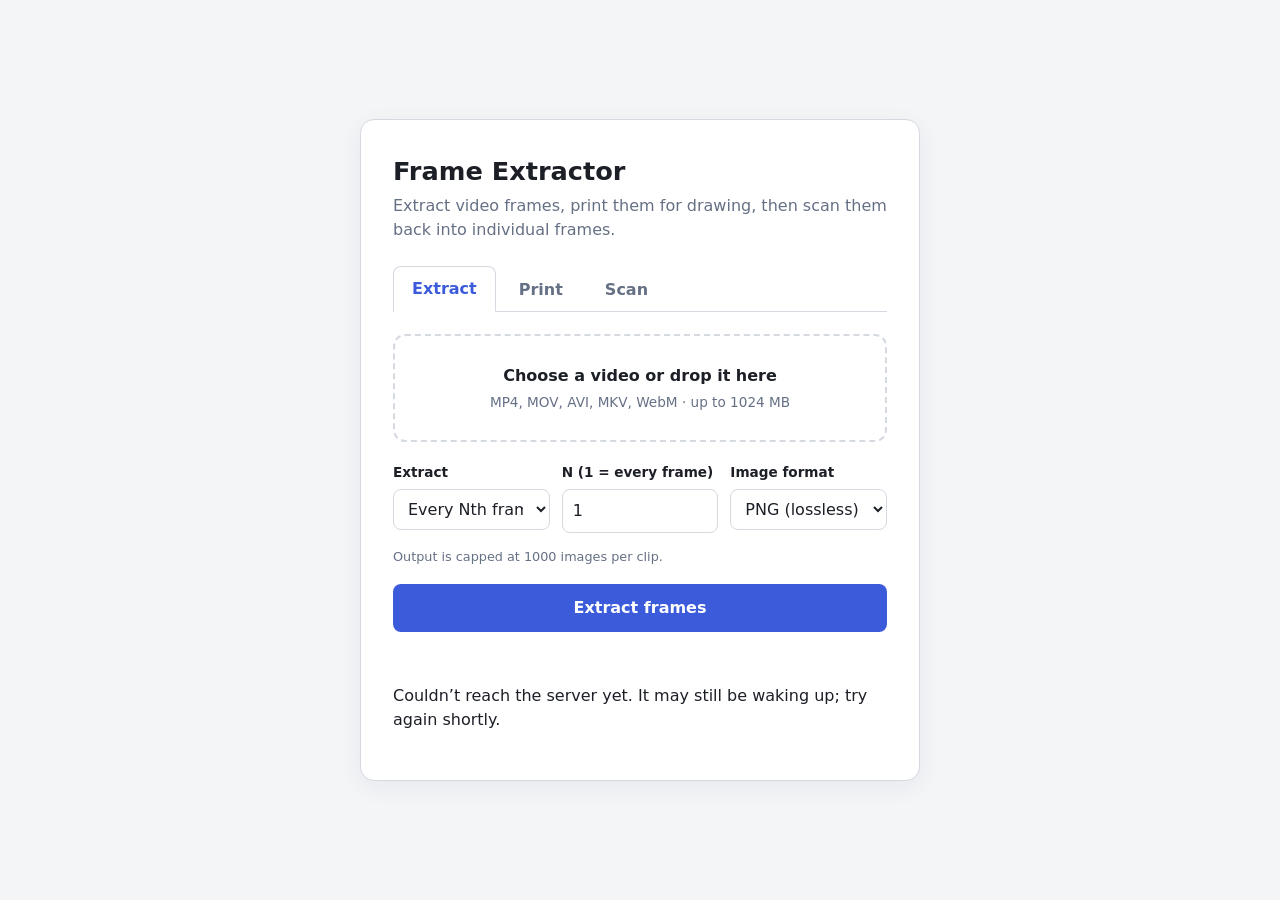
<file: docs/index.html>
<!DOCTYPE html>
<html lang="en">
<head>
  <meta charset="utf-8">
  <meta name="viewport" content="width=device-width, initial-scale=1">
  <title>Frame Extractor</title>
  <link rel="icon" href="data:,">
  <link rel="stylesheet" href="style.css">
</head>
<body>
  <main class="card">
    <h1>Frame Extractor</h1>
    <p class="lead">Extract video frames, print them for drawing, then scan them back into individual frames.</p>

    <div class="tabs" role="tablist" aria-label="Sections">
      <button type="button" role="tab" id="tab-extract" data-tab="extract"
              aria-controls="panel-extract" aria-selected="true">Extract</button>
      <button type="button" role="tab" id="tab-print" data-tab="print"
              aria-controls="panel-print" aria-selected="false" tabindex="-1">Print</button>
      <button type="button" role="tab" id="tab-scan" data-tab="scan"
              aria-controls="panel-scan" aria-selected="false" tabindex="-1">Scan</button>
    </div>

    <!-- ============ Extract tab ============ -->
    <section id="panel-extract" role="tabpanel" aria-labelledby="tab-extract">
      <form id="form" enctype="multipart/form-data" novalidate>
        <label class="dropzone" id="dropzone" for="video">
          <input type="file" id="video" name="video" accept="video/*,.mkv" required>
          <span class="dz-title" id="dz-title">Choose a video or drop it here</span>
          <span class="dz-hint">MP4, MOV, AVI, MKV, WebM &middot; up to <span id="max-mb">1024</span> MB</span>
        </label>

        <div class="row">
          <div class="field">
            <label for="mode">Extract</label>
            <select id="mode" name="mode">
              <option value="every">Every Nth frame</option>
              <option value="fps">Frames per second</option>
            </select>
          </div>

          <div class="field">
            <label for="value" id="value-label">N (1 = every frame)</label>
            <input type="number" id="value" name="value" value="1" min="0.1" step="any">
          </div>

          <div class="field">
            <label for="format">Image format</label>
            <select id="format" name="format">
              <option value="png">PNG (lossless)</option>
              <option value="jpg">JPG (smaller)</option>
            </select>
          </div>
        </div>

        <p class="note">Output is capped at <span id="max-frames">1000</span> images per clip.</p>

        <button type="submit" id="submit">Extract frames</button>

        <div class="progress" id="progress" hidden>
          <div class="bar"><div class="fill" id="fill"></div></div>
          <p id="status"></p>
        </div>

        <p class="message" id="message" role="status" aria-live="polite"></p>
        <button type="button" class="secondary" id="go-print" hidden>Print these frames &rarr;</button>
        <p class="server-status" id="server-status"></p>
      </form>
    </section>

    <!-- ============ Print tab ============ -->
    <section id="panel-print" role="tabpanel" aria-labelledby="tab-print" hidden>
      <p class="panel-lead">Lays your frames out nine to a page (3 &times; 3), ready to print.
        Everything happens in your browser; nothing is uploaded. The sheets now include corner registration marks and frame outlines for the Scan tab.</p>

      <div class="print-source">
        <button type="button" class="secondary" id="use-last" disabled>Use my last extraction</button>
        <span class="or">or</span>
        <label class="file-btn secondary" id="print-files-label" for="print-files">
          Choose a frames .zip or images
          <input type="file" id="print-files" class="visually-hidden" accept=".zip,application/zip,image/*" multiple>
        </label>
      </div>

      <p class="print-status" id="print-status" role="status" aria-live="polite">No frames loaded yet.</p>

      <div id="print-options" hidden>
        <div class="row row-4">
          <div class="field">
            <label for="paper">Paper</label>
            <select id="paper">
              <option value="a4">A4</option>
              <option value="letter">US Letter</option>
            </select>
          </div>
          <div class="field">
            <label for="orientation">Orientation</label>
            <select id="orientation">
              <option value="auto">Auto</option>
              <option value="portrait">Portrait</option>
              <option value="landscape">Landscape</option>
            </select>
          </div>
          <div class="field">
            <label for="range-from">First frame</label>
            <input type="number" id="range-from" min="1" step="1" value="1">
          </div>
          <div class="field">
            <label for="range-to">Last frame</label>
            <input type="number" id="range-to" min="1" step="1" value="1">
          </div>
        </div>

        <label class="check"><input type="checkbox" id="show-names" checked> Show the frame name under each picture</label>

        <button type="button" id="print-btn" disabled>Print</button>
        <p class="note">In the print dialog, set margins to <strong>None</strong> and scale to <strong>100%</strong>
          so each page keeps its 3 &times; 3 layout. To save a PDF instead, choose &ldquo;Save as PDF&rdquo; as the printer.</p>
      </div>

      <div id="sheet" class="sheet" aria-label="Print preview"></div>
    </section>

    <!-- ============ Scan tab ============ -->
    <section id="panel-scan" role="tabpanel" aria-labelledby="tab-scan" hidden>
      <p class="panel-lead">Upload <strong>PDFs, photos, or scans</strong> of your printed and drawn-on sheets.
        The website tries four corner squares, then the paper edges, then partial marker detection, and finally a whole-page crop if needed.</p>
      <form id="scan-form" enctype="multipart/form-data">
        <label class="dropzone" for="scan-images" id="scan-dropzone">
          <input type="file" id="scan-images" name="images" accept=".pdf,application/pdf,image/jpeg,image/png,image/webp,.jpg,.jpeg,.png,.webp" multiple required>
          <span class="dz-title" id="scan-file-title">Choose scanned PDFs or photos</span>
          <span class="dz-hint">Multi-page PDF, JPG, PNG or WebP · files sorted by name · PDF pages stay in order</span>
        </label>

        <div class="row">
          <div class="field">
            <label for="scan-paper">Printed paper</label>
            <select id="scan-paper" name="paper">
              <option value="a4">A4</option>
              <option value="letter">US Letter</option>
            </select>
          </div>
          <div class="field">
            <label for="scan-orientation">Page orientation</label>
            <select id="scan-orientation" name="orientation">
              <option value="auto">Auto detect</option>
              <option value="portrait">Portrait</option>
              <option value="landscape">Landscape</option>
            </select>
          </div>
          <div class="field">
            <label for="scan-last-count">Frames on last sheet</label>
            <select id="scan-last-count" name="last_page_frames">
              <option value="9">9 (full)</option>
              <option value="8">8</option><option value="7">7</option>
              <option value="6">6</option><option value="5">5</option>
              <option value="4">4</option><option value="3">3</option>
              <option value="2">2</option><option value="1">1</option>
            </select>
          </div>
        </div>
        <div class="field scan-format">
          <label for="scan-alignment">Alignment method</label>
          <select id="scan-alignment" name="alignment">
            <option value="auto">Auto (recommended, flexible)</option>
            <option value="page">Paper edges / whole page (ignore markers)</option>
            <option value="full">Full image only (already cropped)</option>
            <option value="markers">Four markers only (strict)</option>
          </select>
        </div>
        <div class="field scan-format">
          <label for="scan-format">Output image format</label>
          <select id="scan-format" name="format">
            <option value="png">PNG (lossless)</option>
            <option value="jpg">JPG (smaller ZIP)</option>
          </select>
        </div>
        <p class="note">PDFs can contain multiple marked sheets (one sheet per page). Each JPG/PNG/WebP counts as one sheet. Keep the entire sheet visible when possible. Missing or covered squares no longer automatically fail: the scanner falls back to page edges or full-image alignment. <strong>Check the crops</strong> after fallback alignment. Unmarked pages can work if they use the same 3 × 3 layout.</p>
        <p class="note">Limits: up to <span id="scan-pages-max">110</span> pages total; PDFs up to <span id="scan-pdf-max-mb">1024</span> MB each; images up to <span id="scan-image-max-mb">25</span> MB each. Total upload size is also limited by the server.</p>

        <button type="submit" id="scan-submit">Recover frames from sheets</button>
        <div class="progress" id="scan-progress" hidden>
          <div class="bar"><div class="fill" id="scan-fill"></div></div>
          <p id="scan-status"></p>
        </div>
        <p class="message" id="scan-message" role="status" aria-live="polite"></p>
        <button type="button" class="secondary" id="scan-go-print" hidden>Print recovered frames →</button>
      </form>
    </section>
  </main>

  <script src="config.js"></script>
  <script src="zip.js"></script>
  <script src="app.js"></script>
  <script src="print.js"></script>
  <script src="scan.js"></script>
</body>
</html>
</file>
<file: docs/style.css>
:root {
  --bg: #f4f5f7;
  --card: #ffffff;
  --text: #1c1f26;
  --muted: #667085;
  --border: #d5d9e0;
  --accent: #3b5bdb;
  --accent-dark: #2f49b5;
  --error: #c92a2a;
  --ok: #2b8a3e;
}

* { box-sizing: border-box; }

body {
  margin: 0;
  min-height: 100vh;
  display: flex;
  align-items: center;
  justify-content: center;
  padding: 24px 16px;
  background: var(--bg);
  color: var(--text);
  font-family: system-ui, -apple-system, "Segoe UI", Roboto, sans-serif;
  line-height: 1.5;
}

.card {
  width: 100%;
  max-width: 560px;
  background: var(--card);
  border: 1px solid var(--border);
  border-radius: 14px;
  padding: 32px;
  box-shadow: 0 6px 24px rgba(20, 30, 60, 0.06);
}

h1 { margin: 0 0 4px; font-size: 1.6rem; }
.lead { margin: 0 0 24px; color: var(--muted); }

.dropzone {
  display: flex;
  flex-direction: column;
  align-items: center;
  gap: 4px;
  padding: 28px 16px;
  border: 2px dashed var(--border);
  border-radius: 12px;
  text-align: center;
  cursor: pointer;
  transition: border-color 0.15s, background 0.15s;
}
.dropzone:hover, .dropzone.drag { border-color: var(--accent); background: #f3f5ff; }
.dropzone.has-file { border-style: solid; border-color: var(--accent); }
.dropzone input[type="file"] {
  position: absolute;
  width: 1px; height: 1px;
  opacity: 0;
  overflow: hidden;
}
.dropzone:focus-within { outline: 3px solid rgba(59, 91, 219, 0.35); outline-offset: 2px; }
.dz-title { font-weight: 600; word-break: break-all; }
.dz-hint { font-size: 0.85rem; color: var(--muted); }

.row {
  display: grid;
  grid-template-columns: repeat(3, 1fr);
  gap: 12px;
  margin-top: 20px;
}
@media (max-width: 520px) {
  .card { padding: 22px; }
  .row { grid-template-columns: 1fr; }
}

.field { display: flex; flex-direction: column; gap: 6px; }
.field label { font-size: 0.85rem; font-weight: 600; }
select, input[type="number"] {
  width: 100%;
  padding: 9px 10px;
  font: inherit;
  color: inherit;
  background: #fff;
  border: 1px solid var(--border);
  border-radius: 8px;
}
select:focus, input[type="number"]:focus {
  outline: 3px solid rgba(59, 91, 219, 0.3);
  border-color: var(--accent);
}

.note { margin: 14px 0 18px; font-size: 0.8rem; color: var(--muted); }

button {
  width: 100%;
  padding: 12px;
  font: inherit;
  font-weight: 600;
  color: #fff;
  background: var(--accent);
  border: 0;
  border-radius: 8px;
  cursor: pointer;
  transition: background 0.15s;
}
button:hover:not(:disabled) { background: var(--accent-dark); }
button:disabled { opacity: 0.6; cursor: progress; }

.progress { margin-top: 18px; }
.bar { height: 8px; background: #e7eaf0; border-radius: 99px; overflow: hidden; }
.fill { height: 100%; width: 0; background: var(--accent); transition: width 0.15s; }
.fill.indeterminate {
  width: 40% !important;
  animation: slide 1.1s ease-in-out infinite;
}
@keyframes slide {
  0% { margin-left: -40%; }
  100% { margin-left: 100%; }
}
.progress p { margin: 8px 0 0; font-size: 0.85rem; color: var(--muted); }

.message { min-height: 1.4em; margin: 14px 0 0; font-weight: 600; }
.message.error { color: var(--error); }
.message.ok { color: var(--ok); }

[hidden] { display: none !important; }

.tabs {
  display: flex;
  gap: 4px;
  margin: 0 0 22px;
  border-bottom: 1px solid var(--border);
}
.tabs [role="tab"] {
  width: auto;
  padding: 10px 18px;
  margin-bottom: -1px;
  color: var(--muted);
  background: none;
  border: 1px solid transparent;
  border-bottom: 0;
  border-radius: 8px 8px 0 0;
}
.tabs [role="tab"]:hover:not(:disabled) { background: #f3f5ff; color: var(--text); }
.tabs [role="tab"][aria-selected="true"] {
  color: var(--accent);
  background: var(--card);
  border-color: var(--border);
  border-bottom: 1px solid var(--card);
}
.tabs [role="tab"]:focus-visible { outline: 3px solid rgba(59, 91, 219, 0.35); outline-offset: -2px; }

.secondary, .file-btn {
  display: inline-block;
  width: auto;
  padding: 10px 14px;
  font: inherit;
  font-weight: 600;
  color: var(--accent);
  background: #fff;
  border: 1px solid var(--accent);
  border-radius: 8px;
  cursor: pointer;
  text-align: center;
}
.secondary:hover:not(:disabled), .file-btn:hover { background: #f3f5ff; }
.secondary:disabled { color: var(--muted); border-color: var(--border); background: #fff; opacity: 1; cursor: not-allowed; }
.file-btn:focus-within { outline: 3px solid rgba(59, 91, 219, 0.35); outline-offset: 2px; }
#go-print { margin-top: 10px; }

.visually-hidden {
  position: absolute;
  width: 1px; height: 1px;
  margin: -1px; padding: 0;
  overflow: hidden;
  clip: rect(0, 0, 0, 0);
  white-space: nowrap;
  border: 0;
}

.panel-lead { margin: 0 0 16px; color: var(--muted); font-size: 0.92rem; }
.print-source { display: flex; flex-wrap: wrap; align-items: center; gap: 10px; }
.or { color: var(--muted); font-size: 0.85rem; }
.print-status { margin: 14px 0 0; font-weight: 600; min-height: 1.4em; }
.print-status.error { color: var(--error); }
#print-options { margin-top: 6px; }
.row-4 { grid-template-columns: repeat(4, 1fr); }
@media (max-width: 520px) { .row-4 { grid-template-columns: 1fr 1fr; } }
.check { display: flex; align-items: center; gap: 8px; margin: 16px 0 14px; font-size: 0.9rem; }
.check input { width: 16px; height: 16px; }

.sheet {
  --pw: 210; --ph: 297; --zoom: 0.6;
  display: flex;
  flex-direction: column;
  align-items: flex-start;
  gap: 14px;
  margin-top: 20px;
}
.sheet:empty { display: none; }
.sheet .page {
  zoom: var(--zoom);
  flex: none;
  box-sizing: border-box;
  width: calc(var(--pw) * 1mm);
  height: calc(var(--ph) * 1mm);
  position: relative;
  padding: 16mm 13mm;
  display: grid;
  grid-template-columns: repeat(3, 1fr);
  grid-template-rows: repeat(3, 1fr);
  gap: 4mm;
  background: #fff;
  border: 1px solid var(--border);
  box-shadow: 0 2px 10px rgba(20, 30, 60, 0.12);
}
.sheet figure {
  margin: 0;
  min-width: 0;
  min-height: 0;
  display: flex;
  flex-direction: column;
  padding: 1mm;
  border: 0.25mm solid #444;
  overflow: hidden;
}

.sheet .frame-picture {
  width: 100%;
  min-height: 0;
  flex: 1;
  overflow: hidden;
}

.sheet figure img {
  display: block;
  width: 100%;
  height: 100%;
  object-fit: contain;
}

.sheet figcaption {
  flex: 0 0 5mm;
  height: 5mm;
  overflow: hidden;
  font-size: 8pt;
  text-align: center;
  line-height: 5mm;
  color: #444;
}

/* Black registration markers 5 mm wide, 7.5 mm from each paper edge.
   Their centres are 10 mm from the edges: see scan_utils.py. */
.sheet .scan-mark {
  position: absolute;
  z-index: 3;
  display: block;
  width: 5mm;
  height: 5mm;
  background: #000;
  box-shadow: 0 0 0 1mm #fff;
  print-color-adjust: exact;
  -webkit-print-color-adjust: exact;
}
.sheet .scan-mark-tl { top: 7.5mm; left: 7.5mm; }
.sheet .scan-mark-tr { top: 7.5mm; right: 7.5mm; }
.sheet .scan-mark-br { bottom: 7.5mm; right: 7.5mm; }
.sheet .scan-mark-bl { bottom: 7.5mm; left: 7.5mm; }

.scan-format { margin-top: 16px; max-width: 200px; }

@media print {
  html, body { background: #fff; }
  body { display: block; min-height: 0; padding: 0; }
  .card { max-width: none; padding: 0; border: 0; border-radius: 0; box-shadow: none; background: none; }
  .card > :not(#panel-print) { display: none !important; }
  #panel-print > :not(#sheet) { display: none !important; }
  .sheet { display: block; margin: 0; }
  .sheet .page {
    zoom: 1;
    height: calc(var(--ph) * 1mm - 0.5mm); 
    overflow: hidden;
    border: 0;
    box-shadow: none;
    break-after: page;
    page-break-after: always;
  }
  .sheet .page:last-child { break-after: auto; page-break-after: auto; }
  .sheet figure, .sheet img { break-inside: avoid; }
}
</file>
